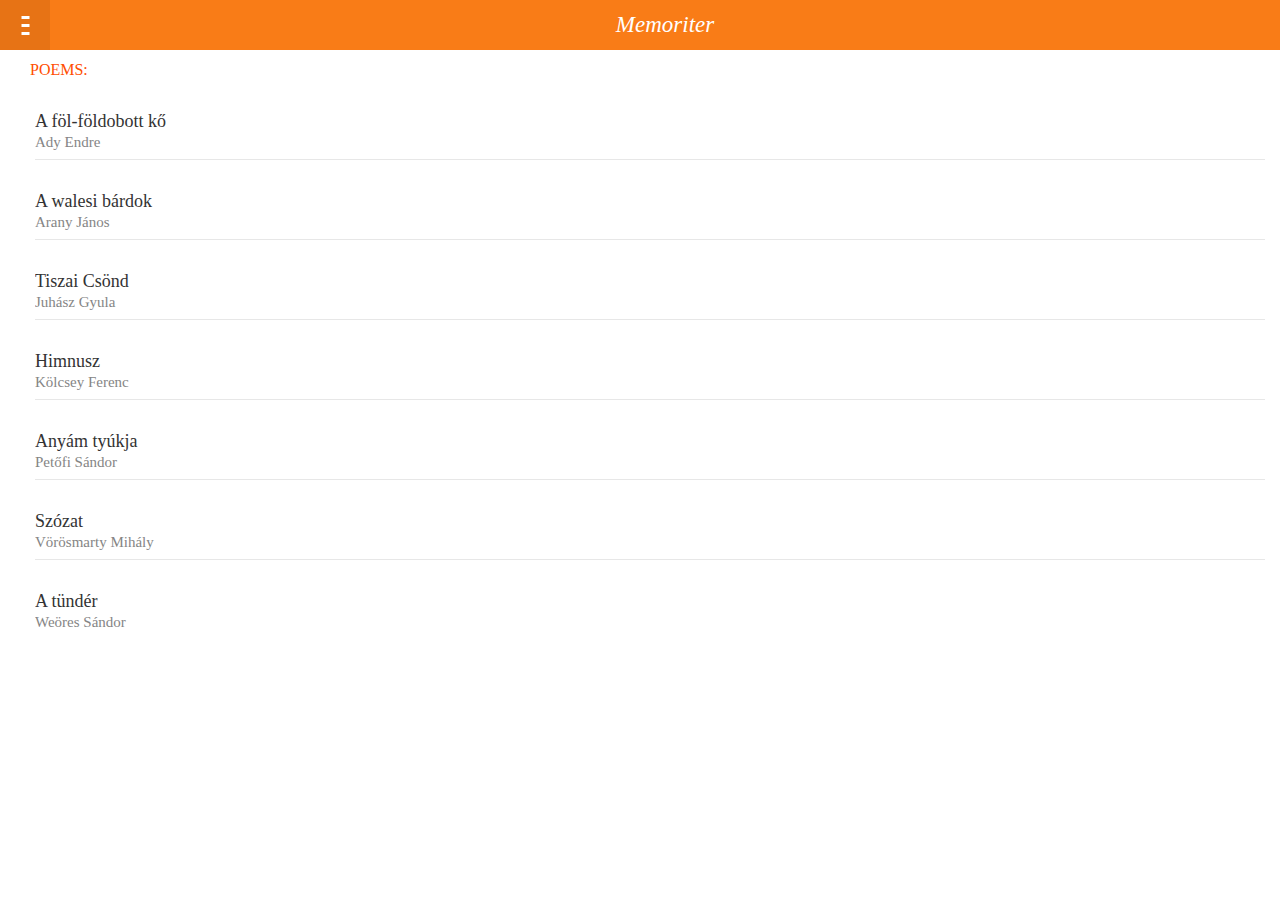
<file: index.html>
<!DOCTYPE html>
<html>
    <head>
        <meta charset="UTF-8">
        <title>Memoriter</title>
        <meta name="description" content="Poet learning application for FirefoxOS">
        <meta name="viewport" content="width=device-width">
     
        <link href="css/style/headers.css" rel="stylesheet" type="text/css">
        <link href="css/style/drawer.css" rel="stylesheet" type="text/css">
        <link href="css/style/lists.css" rel="stylesheet" type="text/css">

        <link rel="prefetch" type="application/l10n" href="data/locales.ini" />
        <script type="text/javascript" src="js/libs/l10n.js" defer></script>
    </head>
    <body>
        <section data-type="sidebar">
  <header>
    <menu type="toolbar">
      
    </menu>
    <h1 > Menu</h1>
  </header>
  <nav>
    <ul>
      <li><a href="poems.html">Poems</a></li>
      <li><a href="drawing.html">Drawings</a></li>
      <li><a href="exit.html">Exit</a></li>
    </ul>
   
  </nav>
</section>
       
<section id="drawer" role="region">
  <header>
    <a href="#content"><span class="icon icon-menu">hide sidebar</span></a>
    <a href="#drawer"><span class="icon icon-menu">show sidebar</span></a>
    <h1 data-l10n-id="app_title"></h1>
  </header>
    <div role="main">
        <div style="colors:#000000;background-color: #fff;overflow: scroll;height: 90%;">
        </div>
        <p>Loading</p>
    </div>
</section>
         <script type="text/javascript" src="js/onStart.js" defer></script>
    </body>
</html>
</file>
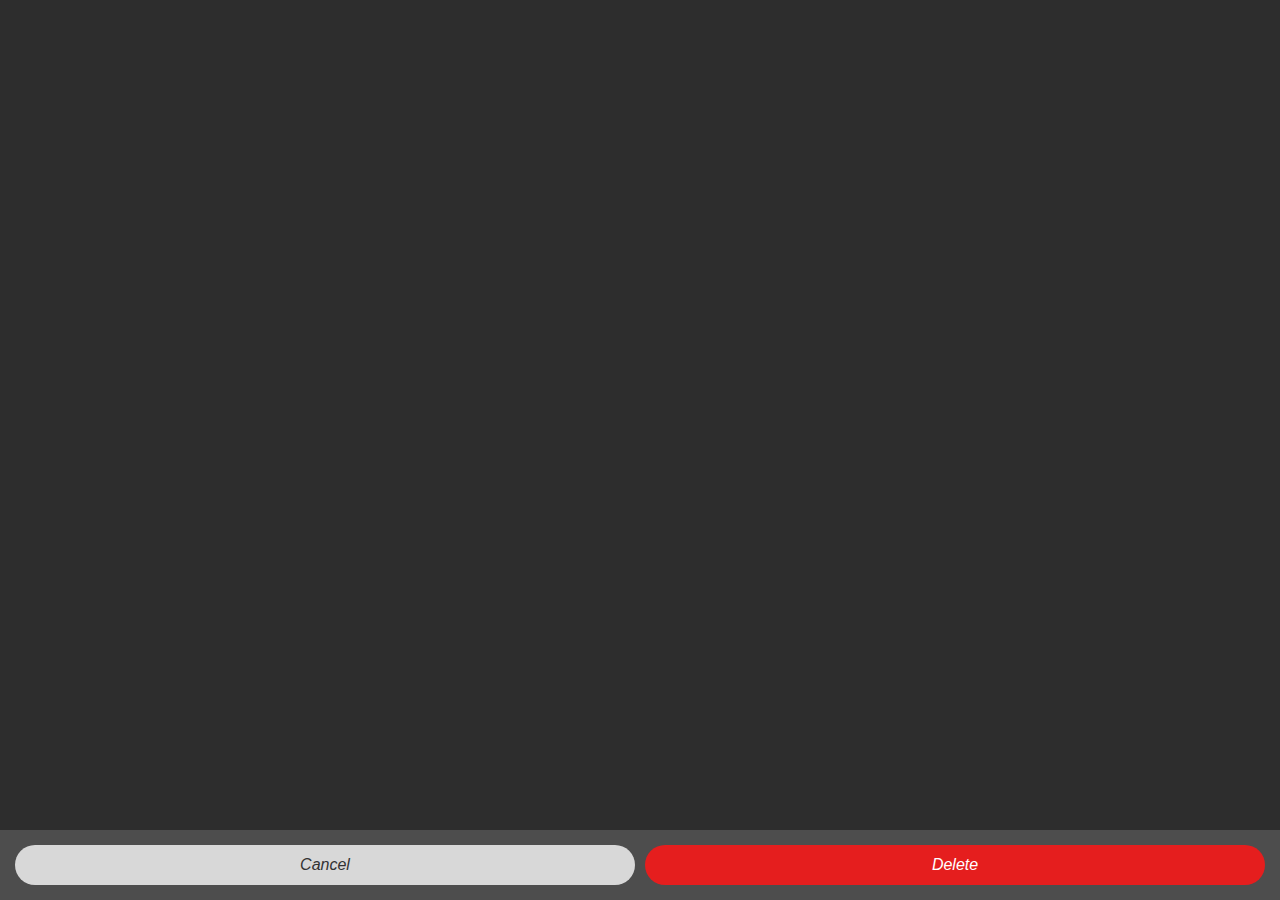
<file: css/style/confirm/index.html>
<!DOCTYPE html>
<html>
<head>
  <meta charset="utf-8">

  <title>Confirm</title>
  <meta name="description" content="Prompts user to take action">

  <link rel="stylesheet" href="../confirm.css">

  <!--
    - This <style> element is only used for the example code;
    - it is not required for the real use case.
    -->
  <style type="text/css">
    html, body {
      font-family: sans-serif;
      margin: 0;
      padding: 0;
      font-size: 10px;
      background-color: #fff;
    }
    body {
      background: none;
    }
  </style>
</head>

<body role="application">
  <p dir="ltr">
    <label>
      <input type="checkbox"
        onchange="document.documentElement.dir = this.checked ? 'rtl' : 'ltr'">
      RTL mode
    </label>
  </p>

  <form role="dialog" data-type="confirm">
    <section>
      <h1>Confirmation</h1>
      <p>Are you sure you want to delete this contact?</p>
    </section>
    <menu>
      <button>Cancel</button>
      <button class="danger">Delete</button>
    </menu>
  </form>

</body>
</html>
</file>
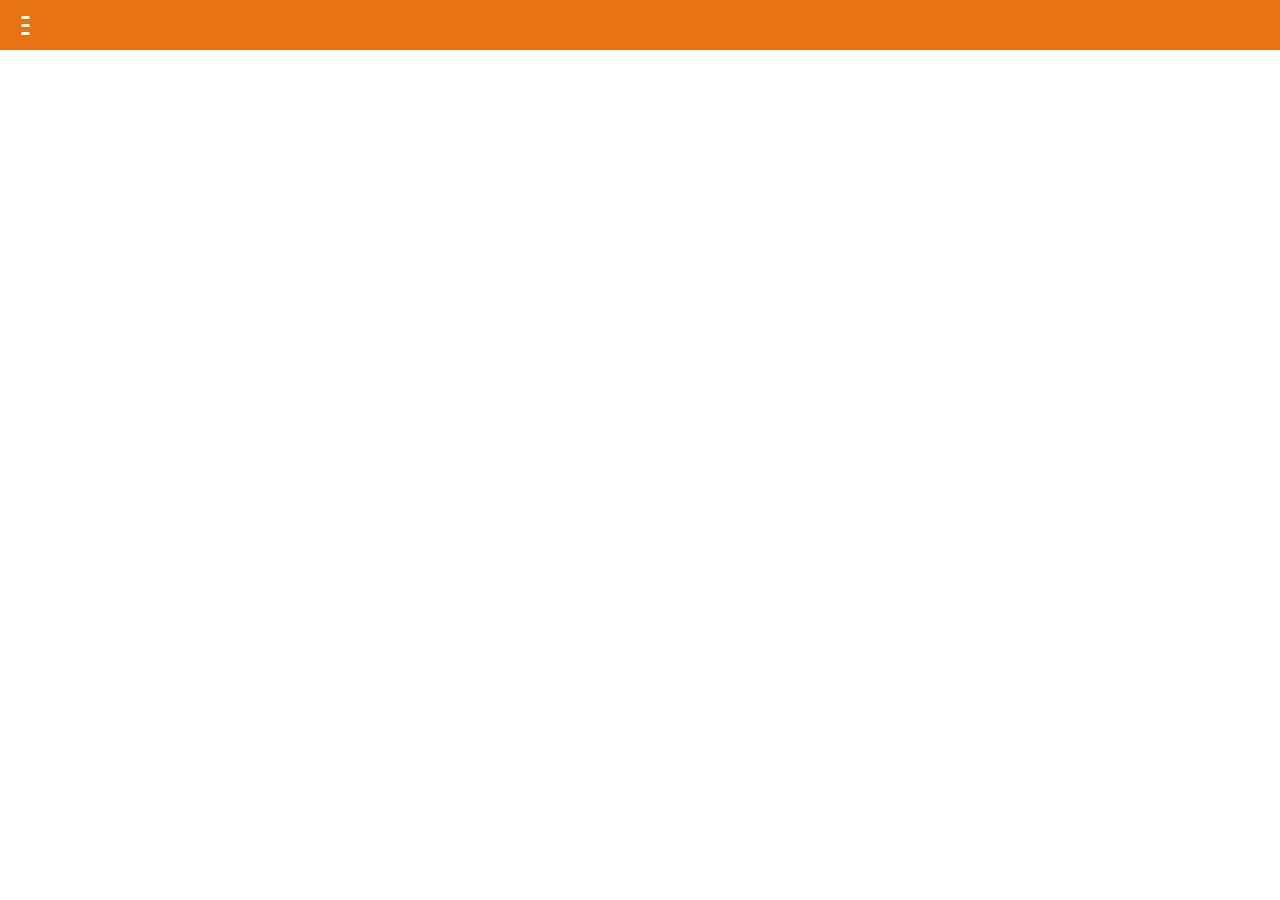
<file: css/style/drawer/index.html>
<!DOCTYPE html>
<html>
<head>
  <meta charset="utf-8">

  <title>Drawer</title>
  <meta name="description" content="Hidden menu options triggered by the menu button in the header">

  <link rel="stylesheet" href="../../style/headers.css">
  <link rel="stylesheet" href="../drawer.css">

  <!--
      This <style> and <link> is only used for the example code, is no needed for the real case use
    -->
  <style>
    html, body {
      margin: 0;
      padding: 0;
      font-size: 10px;
      background-color: #fff;
      height: 100%;
      overflow-x: hidden;
    }

    h2.bb-docs {
      font-size: 1.8rem;
      font-weight: 300;
      color: #666;
      margin: -0.1rem 0 0;
      background-color: #f5f5f5;
      padding: 0.4rem 0.4rem 0.4rem 3rem;
      border: solid 0.1rem #e8e8e8;
    }

    section[role="region"] {
      height: 100%;
      line-height: 1em;
      font-size: 2.2rem;
    }

    div[role="main"] {
      background: #fff;
      height: calc(100% - 5rem);
      overflow: hidden;
    }

    div[role="main"] p {
      margin: 2rem 2.5rem;
    }

    /* Base icons */
    section[data-type="sidebar"] > header .icon.icon-add {
      background-image: url([data-uri]);
    }
  </style>

</head>

<body role="application">

  <section data-type="sidebar">
    <header>
      <menu type="toolbar">
        <a href="#"><span class="icon icon-add">add</span></a>
      </menu>
      <h1>Title <em>(9)</em></h1>
    </header>
    <nav>
      <ul>
        <li><a href="#">label</a></li>
        <li><a href="#">label</a></li>
        <li><a href="#">label</a></li>
        <li><a href="#">label</a></li>
      </ul>
      <h2>Subtitle</h2>
      <ul>
        <li><a href="#">label</a></li>
        <li><a href="#">label</a></li>
        <li><a href="#">label larger label than the </a></li>
        <li><a href="#">label</a></li>
      </ul>
    </nav>
  </section>

  <section id="drawer" role="region">
    <header>
      <a href="#"><span class="icon icon-menu">hide sidebar</span></a>
      <a href="#drawer"><span class="icon icon-menu">show sidebar</span></a>
      <h1>Inbox</h1>
    </header>
    <div role="main"></div>
  </section>

</body>
</html>
</file>
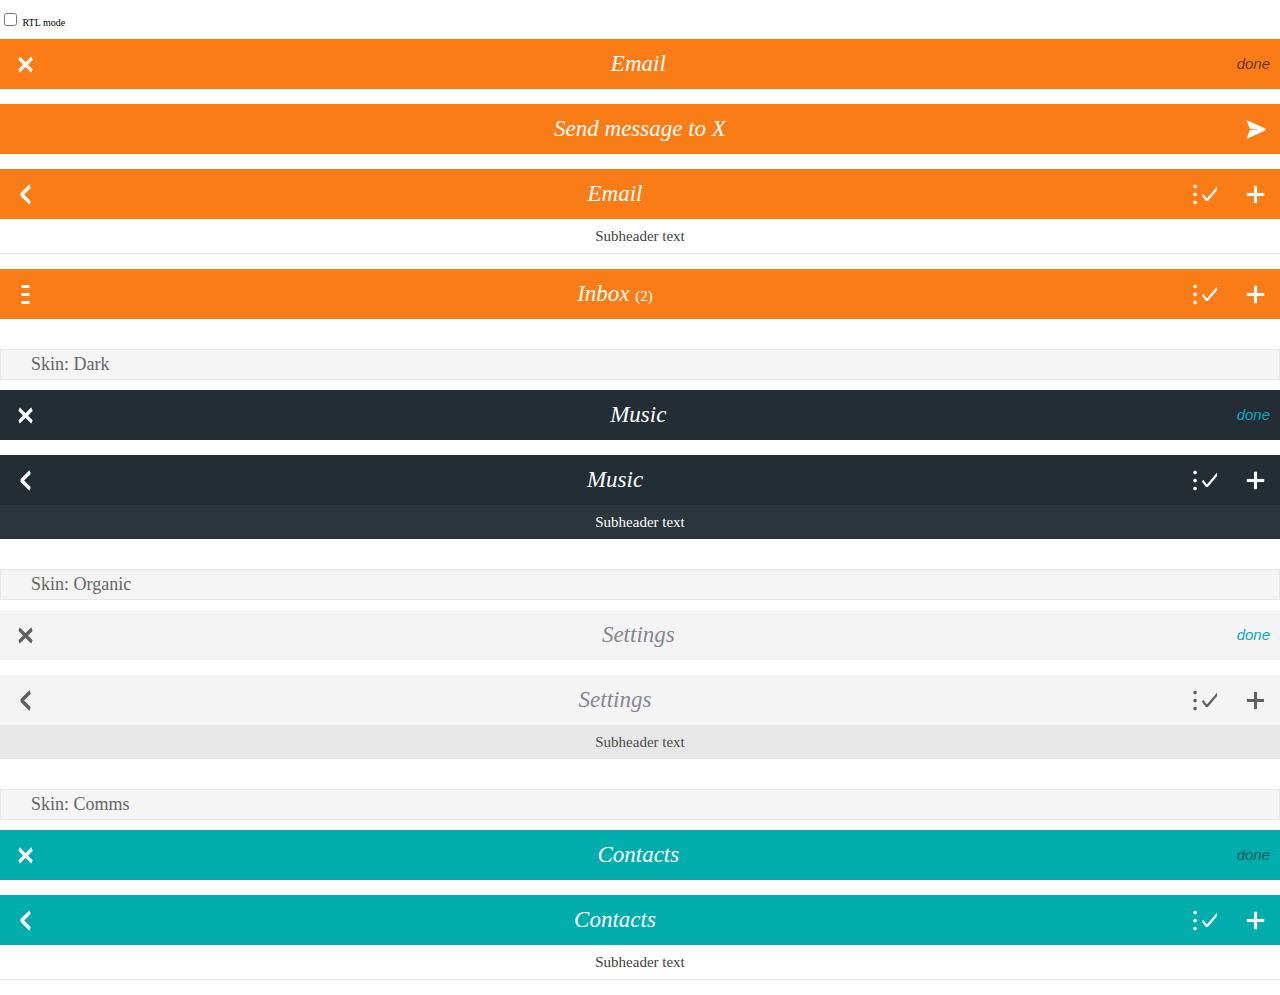
<file: css/style/headers/index.html>
<!DOCTYPE html>
<html dir="ltr">
<head>
  <meta charset="utf-8">
  <title>Headers</title>
  <meta name="description" content="Providing top-level navigation and inputs for the active view">
  <!--
    - This <style> and <link> is only used for the example preview,
    - it isn't needed for the real use case.
    -->
  <link rel="stylesheet" href="../headers.css">
  <style type="text/css">
    html, body {
      margin: 0;
      padding: 0;
      font-size: 10px;
      background-color: #fff;
    }
    body {
      background: none;
    }

    h2.bb-docs {
      font-size: 1.8rem;
      font-weight: 300;
      color: #666;
      margin: -0.1rem 0 0;
      background-color: #f5f5f5;
      padding: 0.4rem;
      padding-inline-start: 3rem;
      border: solid 0.1rem #e8e8e8;
      margin: 3rem 0 1rem;
    }

    section[role="region"] {
      margin-bottom: 1.5rem;
      position: relative;
    }
  </style>
  <script>
    window.onload = function() {
      document.getElementById('dir').checked = false;
    };
  </script>
</head>
<body role="application">
  <p dir="ltr">
    <label>
      <input type="checkbox" id="dir"
        onchange="document.documentElement.dir = this.checked ? 'rtl' : 'ltr'">
      RTL mode
    </label>
  </p>

  <section role="region">
    <header>
      <a href="#"><span class="icon icon-close">close</span></a>
      <menu type="toolbar">
        <button>done</button>
      </menu>
      <h1>Email</h1>
    </header>
  </section>

  <section role="region">
    <header>
      <a href="#"></a>
      <menu type="toolbar">
        <button><span class="icon icon-send">send</span></button>
      </menu>
      <h1>Send message to X</h1>
    </header>
  </section>

  <section role="region">
    <header>
      <a href="#"><span class="icon icon-back">back</span></a>
      <menu type="toolbar">
        <button><span class="icon icon-edit">edit</span></button>
        <button><span class="icon icon-add">add</span></button>
      </menu>
      <h1>Email</h1>
    </header>
    <header>
      <h2>Subheader text</h2>
    </header>
  </section>

  <section role="region">
    <header>
      <button><span class="icon icon-menu">menu</span></button>
      <menu type="toolbar">
        <button><span class="icon icon-edit">edit</span></button>
        <button><span class="icon icon-add">add</span></button>
      </menu>
      <h1>Inbox <em>(2)</em></h1>
    </header>
  </section>

  <h2 class="bb-docs">Skin: Dark</h2>
  <section role="region" class="skin-dark">
    <header>
      <a href="#"><span class="icon icon-close">close</span></a>
      <menu type="toolbar">
        <button>done</button>
      </menu>
      <h1>Music</h1>
    </header>
  </section>

  <section role="region" class="skin-dark">
    <header>
      <a href="#"><span class="icon icon-back">back</span></a>
      <menu type="toolbar">
        <button><span class="icon icon-edit">edit</span></button>
        <button><span class="icon icon-add">add</span></button>
      </menu>
      <h1>Music</h1>
    </header>
    <header>
      <h2>Subheader text</h2>
    </header>
  </section>

  <h2 class="bb-docs">Skin: Organic</h2>
  <section role="region" class="skin-organic">
    <header>
      <a href="#"><span class="icon icon-close">close</span></a>
      <menu type="toolbar">
        <button>done</button>
      </menu>
      <h1>Settings</h1>
    </header>
  </section>

  <div class="skin-organic">
    <section role="region">
      <header>
        <a href="#"><span class="icon icon-back">back</span></a>
        <menu type="toolbar">
          <button><span class="icon icon-edit">edit</span></button>
          <button><span class="icon icon-add">add</span></button>
        </menu>
        <h1>Settings</h1>
      </header>
      <header>
        <h2>Subheader text</h2>
      </header>
    </section>
  </div>

  <h2 class="bb-docs">Skin: Comms</h2>
  <div class="skin-comms">
    <section role="region">
      <header>
        <a href="#"><span class="icon icon-close">close</span></a>
        <menu type="toolbar">
          <button>done</button>
        </menu>
        <h1>Contacts</h1>
      </header>
    </section>

    <section role="region">
      <header>
        <a href="#"><span class="icon icon-back">back</span></a>
        <menu type="toolbar">
          <button><span class="icon icon-edit">edit</span></button>
          <button><span class="icon icon-add">add</span></button>
        </menu>
        <h1>Contacts</h1>
      </header>
      <header>
        <h2>Subheader text</h2>
      </header>
    </section>
  </div>

</body>
</html>
</file>
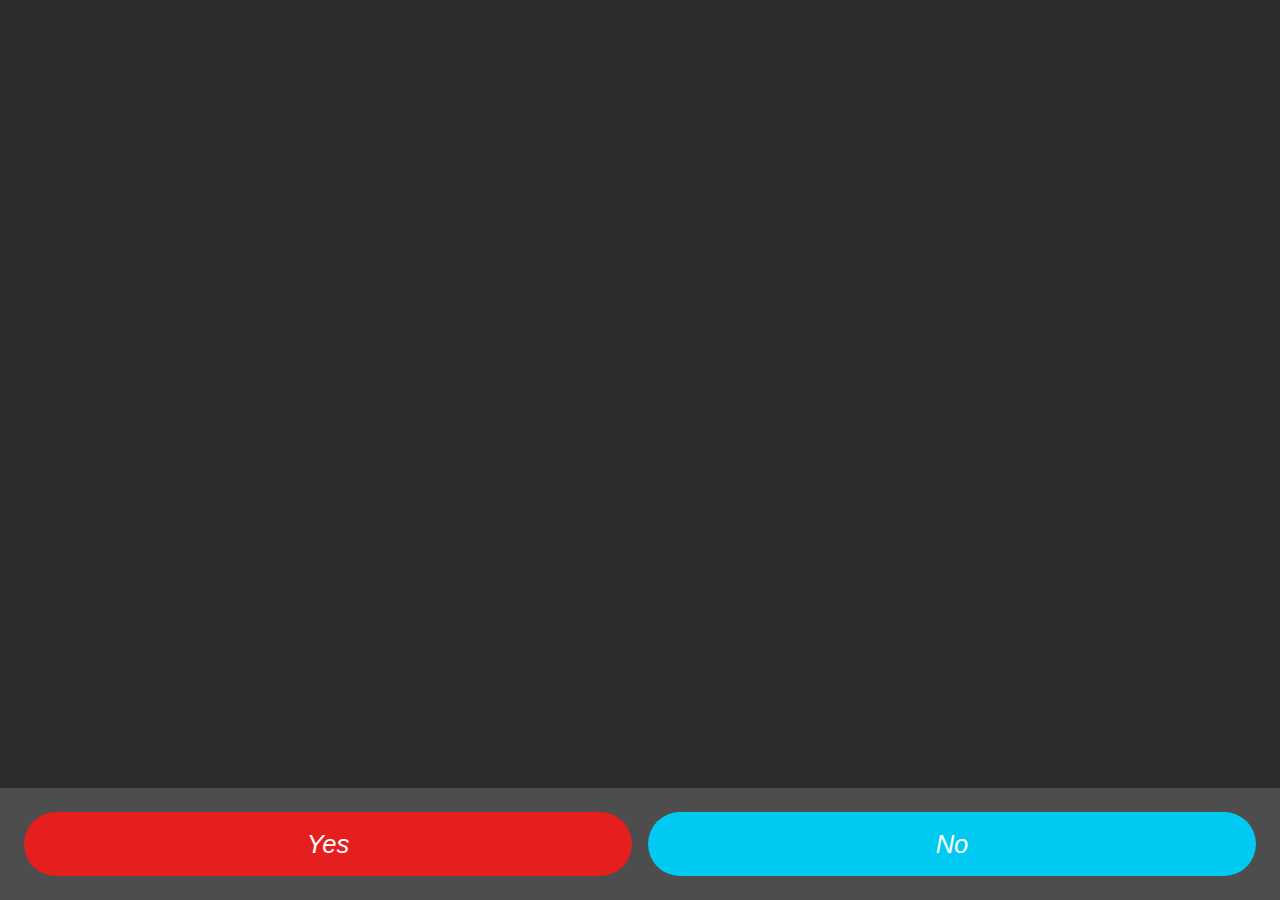
<file: exit.html>
<!DOCTYPE html>

<html>
    <head>
        <title>Exit</title>
        <meta charset="UTF-8">
        <meta name="viewport" content="width=device-width, initial-scale=1.0">
        <link href="css/style/confirm.css" rel="stylesheet" type="text/css"/>
    </head>
    <body>
        <div>
            <form role="dialog" data-type="confirm" action="poems.html" onsubmit="return false;">
                <section>
                    <h1>Confirmation</h1>
                    <p>Are you sure you want to quit?</p>
                </section>
                <menu>
                    <button id= "yes_button" class="danger">Yes</button>
                    <button id="no_button" class="recommend">No</button>
                </menu>
            </form>
        </div>
        <script type="text/javascript" src="js/exit.js" ></script>
    </body>

		
</html>
</file>
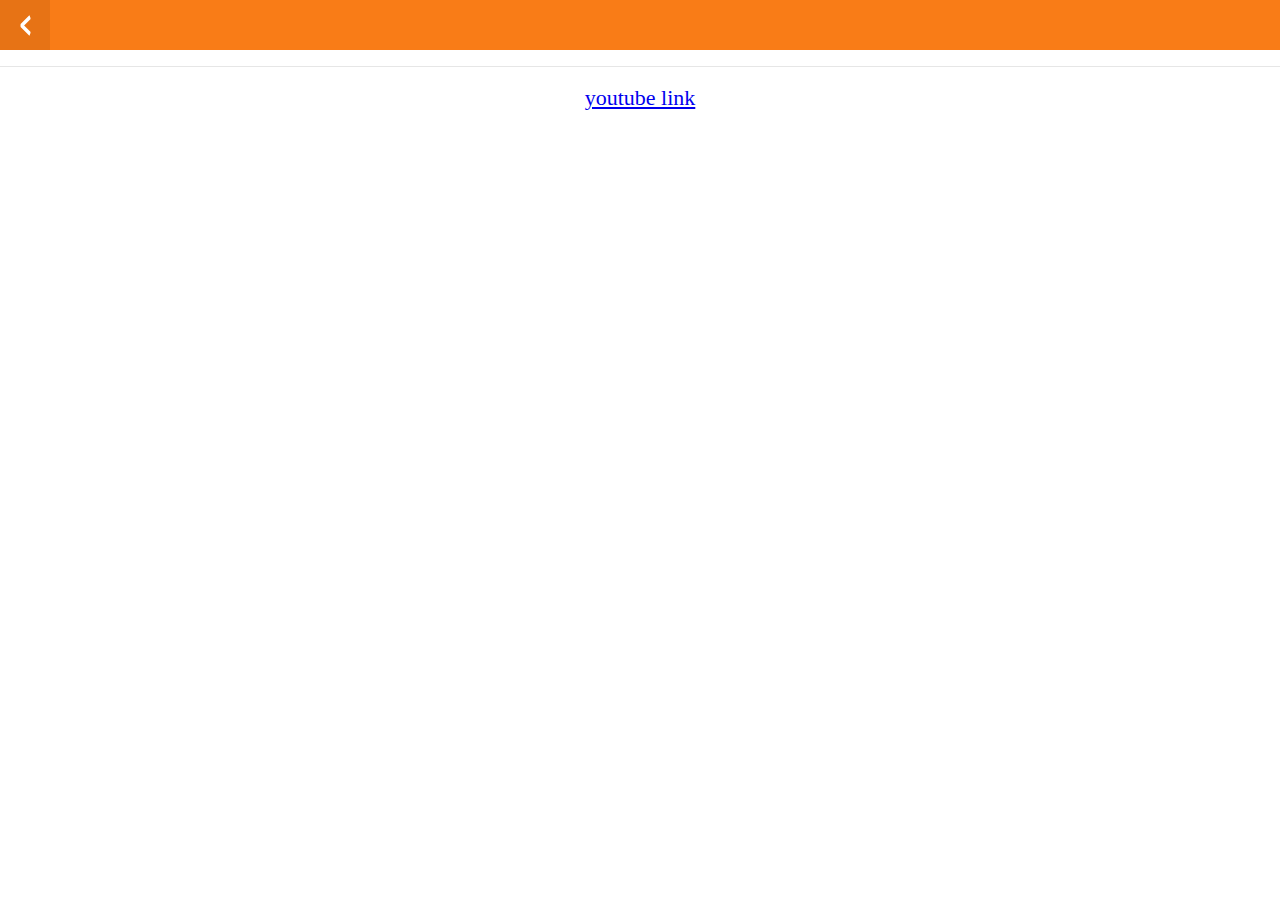
<file: poemContent.html>
<!DOCTYPE html>
<html>
    <head>
        <meta charset="utf-8">
        <title>Memoriter</title>
        <meta name="description" content="Poet learning application for FirefoxOS">
        <meta name="viewport" content="width=device-width">
       
        <link href="css/style/headers.css" rel="stylesheet" type="text/css">
        <link href="css/style/drawer.css" rel="stylesheet" type="text/css">
        <link href="css/style/lists.css" rel="stylesheet" type="text/css">
        
        <script type="text/javascript" src="js/app.js" defer></script>
        
        <link rel="prefetch" type="application/l10n" href="data/locales.ini" />
        <script type="text/javascript" src="js/libs/l10n.js" defer></script>
    </head>
    <body>
        
  <section role="region" >
  <header>
    <a href="poems.html"><span class="icon icon-back">back</span></a>
    <h1 id='title'></h1>
  </header>
  <header>
    <h2 id ='author'></h2>
  </header>
      <div role="main">
          <div style="colors:#000000;background-color: #fff;overflow: scroll;height: 90%; text-align: center;">
              <section id='content'></section>
              <a href="#" id="youtube" target="_blank"><p>youtube link</p></a>
          </div>
      </div>
</section>

             

    </body>
</html>
</file>
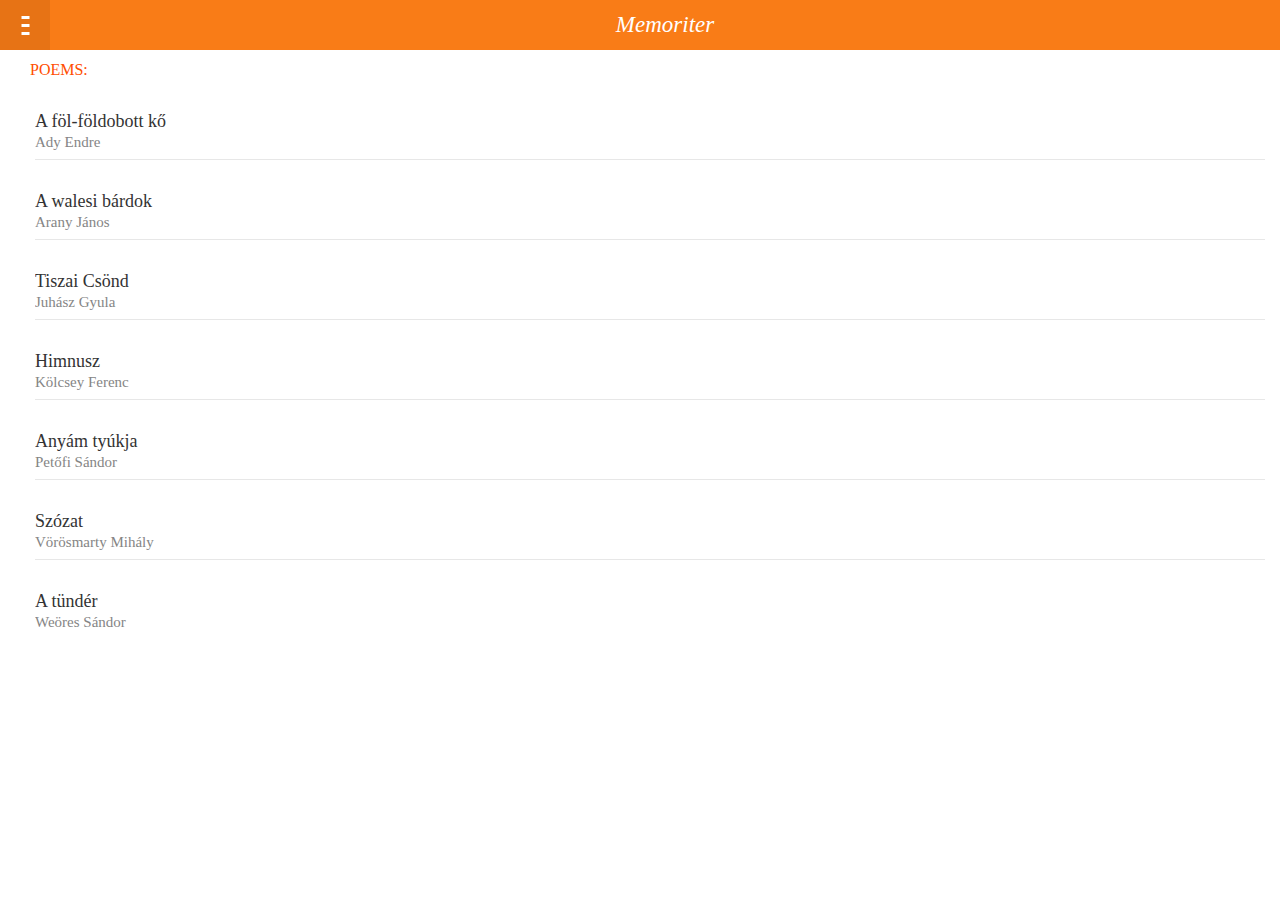
<file: poems.html>
<!DOCTYPE html>
<html>
    <head>
        <meta charset="UTF-8">
        <title>Memoriter</title>
        <meta name="description" content="Poet learning application for FirefoxOS">
        <meta name="viewport" content="width=device-width">
     
        <link href="css/style/headers.css" rel="stylesheet" type="text/css">
        <link href="css/style/drawer.css" rel="stylesheet" type="text/css">
        <link href="css/style/lists.css" rel="stylesheet" type="text/css">

        <link rel="prefetch" type="application/l10n" href="data/locales.ini" />
        <script type="text/javascript" src="js/libs/l10n.js" defer></script>
    </head>
    <body>
        <section data-type="sidebar">
  <header>
    <menu type="toolbar">
      
    </menu>
    <h1 > Menu</h1>
  </header>
  <nav>
    <ul>
      <li><a href="poems.html">Poems</a></li>
      <li><a href="drawing.html">Drawings</a></li>
 
      <li><a href="exit.html">Exit</a></li>
    </ul>
   
  </nav>
</section>
       
<section id="drawer" role="region">
  <header>
    <a href="#content"><span class="icon icon-menu">hide sidebar</span></a>
    <a href="#drawer"><span class="icon icon-menu">show sidebar</span></a>
    <h1 data-l10n-id="app_title"></h1>
  </header>
    <div role="main">
        <div style="colors:#000000;background-color: #fff;overflow: scroll;height: 90%;">
            <section data-type="list">
                <header id="base-maingroups">Poems:</header> 
                <ul id="poems">
                      <!--Data from IndexedDB -->
                </ul>
            </section>
      
       
    </div>
</section>
         <script type="text/javascript" src="js/indexedDB.js" defer></script>
    </body>
</html>
</file>
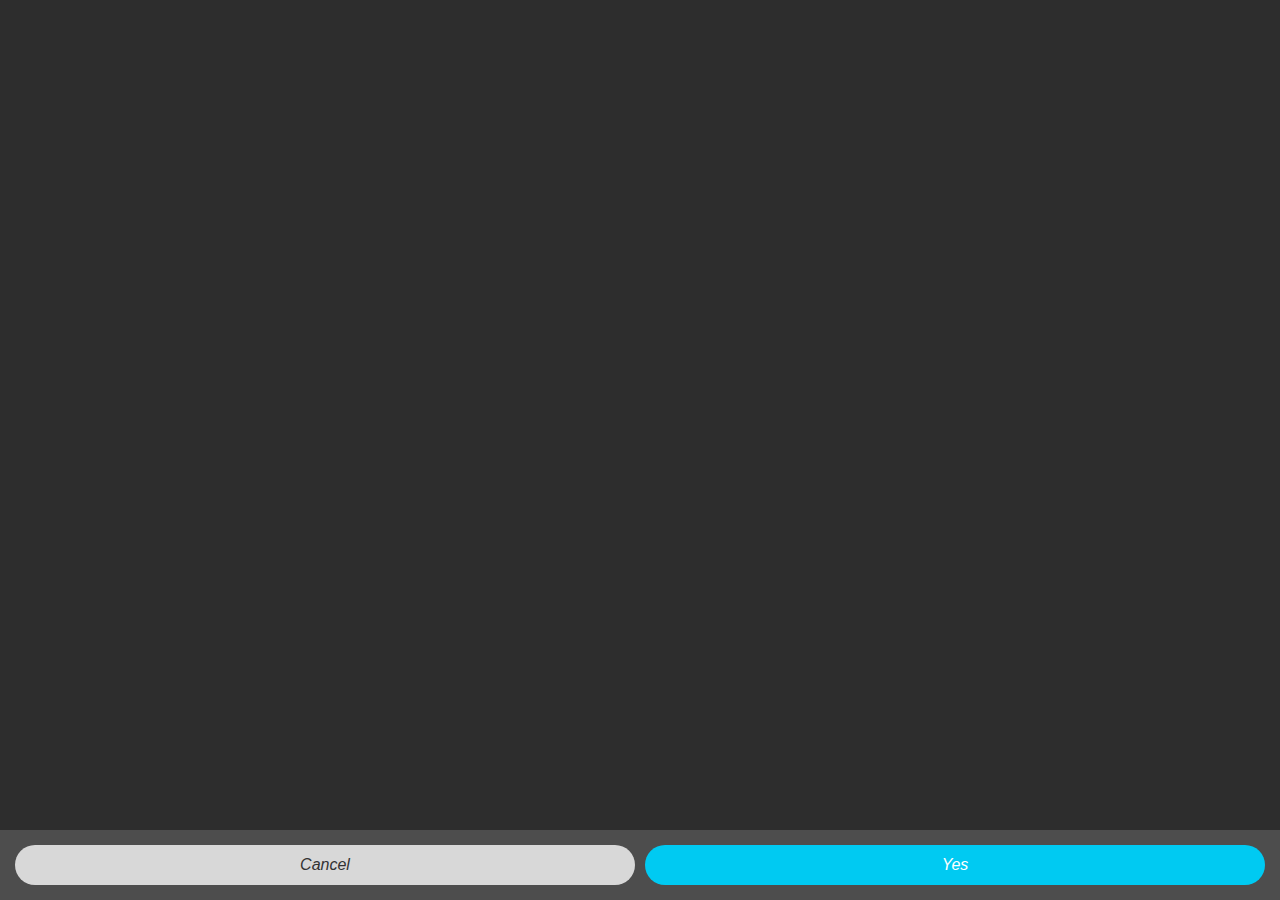
<file: css/style/confirm/content.html>
<!DOCTYPE html>
<html>
<head>
  <meta charset="utf-8">

  <title>Confirm, with content</title>
  <meta name="description" content="Prompts user to take action">

  <link rel="stylesheet" href="../confirm.css">

  <!--
    - This <style> element is only used for the example code;
    - it is not required for the real use case.
    -->
  <style type="text/css">
    html, body {
      font-family: sans-serif;
      margin: 0;
      padding: 0;
      font-size: 10px;
      background-color: #fff;
    }
    body {
      background: none;
    }
  </style>
</head>

<body role="application">
  <p dir="ltr">
    <label>
      <input type="checkbox"
        onchange="document.documentElement.dir = this.checked ? 'rtl' : 'ltr'">
      RTL mode
    </label>
  </p>

  <form role="dialog" data-type="confirm">
    <section>
      <h1>Confirmation</h1>
      <p>
        <img alt="Lightbox Icon" src="[data-uri]%3D%3D">
        <strong>Lightbox</strong>
        <small>Lightbox Enterprises LLC.</small>
      </p>
      <p>Do you want to download and install this application?</p>
    </section>
    <menu>
      <button>Cancel</button>
      <button class="recommend">Yes</button>
    </menu>
  </form>

</body>
</html>
</file>
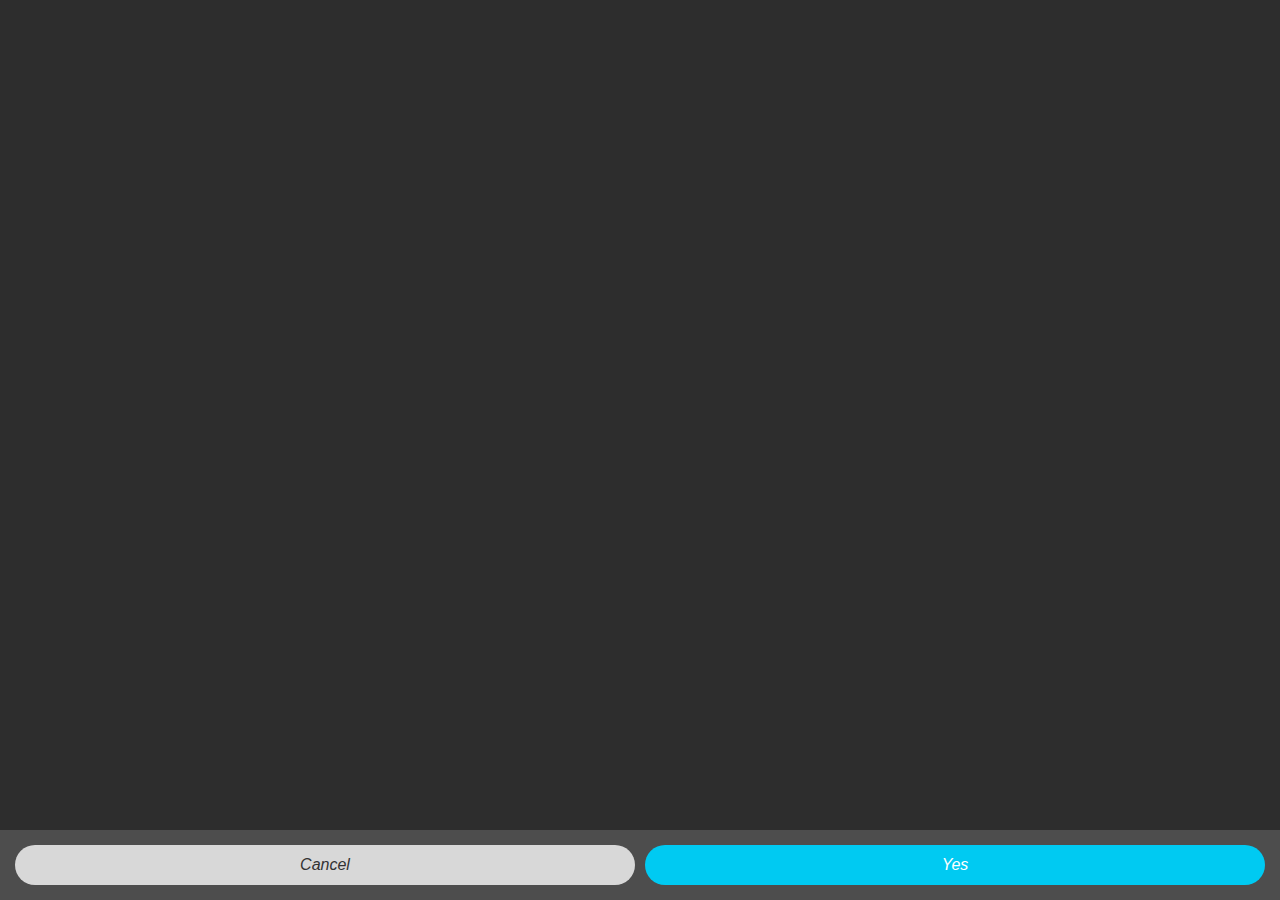
<file: css/style/confirm/content_details.html>
<!DOCTYPE html>
<html>
<head>
  <meta charset="utf-8">

  <title>Confirm, with content details</title>
  <meta name="description" content="Prompts user to take action">

  <link rel="stylesheet" href="../confirm.css">

  <!--
    - This <style> element is only used for the example code;
    - it is not required for the real use case.
    -->
  <style type="text/css">
    html, body {
      font-family: sans-serif;
      margin: 0;
      padding: 0;
      font-size: 10px;
      background-color: #fff;
    }
    body {
      background: none;
    }
  </style>
</head>

<body role="application">
  <p dir="ltr">
    <label>
      <input type="checkbox"
        onchange="document.documentElement.dir = this.checked ? 'rtl' : 'ltr'">
      RTL mode
    </label>
  </p>

  <form role="dialog" data-type="confirm">
    <section>
      <figure>
        <img alt="" src="[data-uri]" />
        <figcaption>Luzie Züll</figcaption>
      </figure>
      <ul>
        <li>Telefónica</li>
        <li>mobile, +34 555 439 849</li>
        <li>home, +34 104 438 881</li>
        <li>luzie@gmail.com</li>
        <li>luzie@hotmail.com</li>
        <li>
          <ul>
            <li>123 streetname is very long we try to make it go double line ok?</li>
            <li>Town</li>
            <li>ZIP code</li>
            <li>Country</li>
          </ul>
        </li>
      </ul>
    </section>
    <menu>
      <button>Cancel</button>
      <button class="recommend">Yes</button>
    </menu>
  </form>

</body>
</html>
</file>
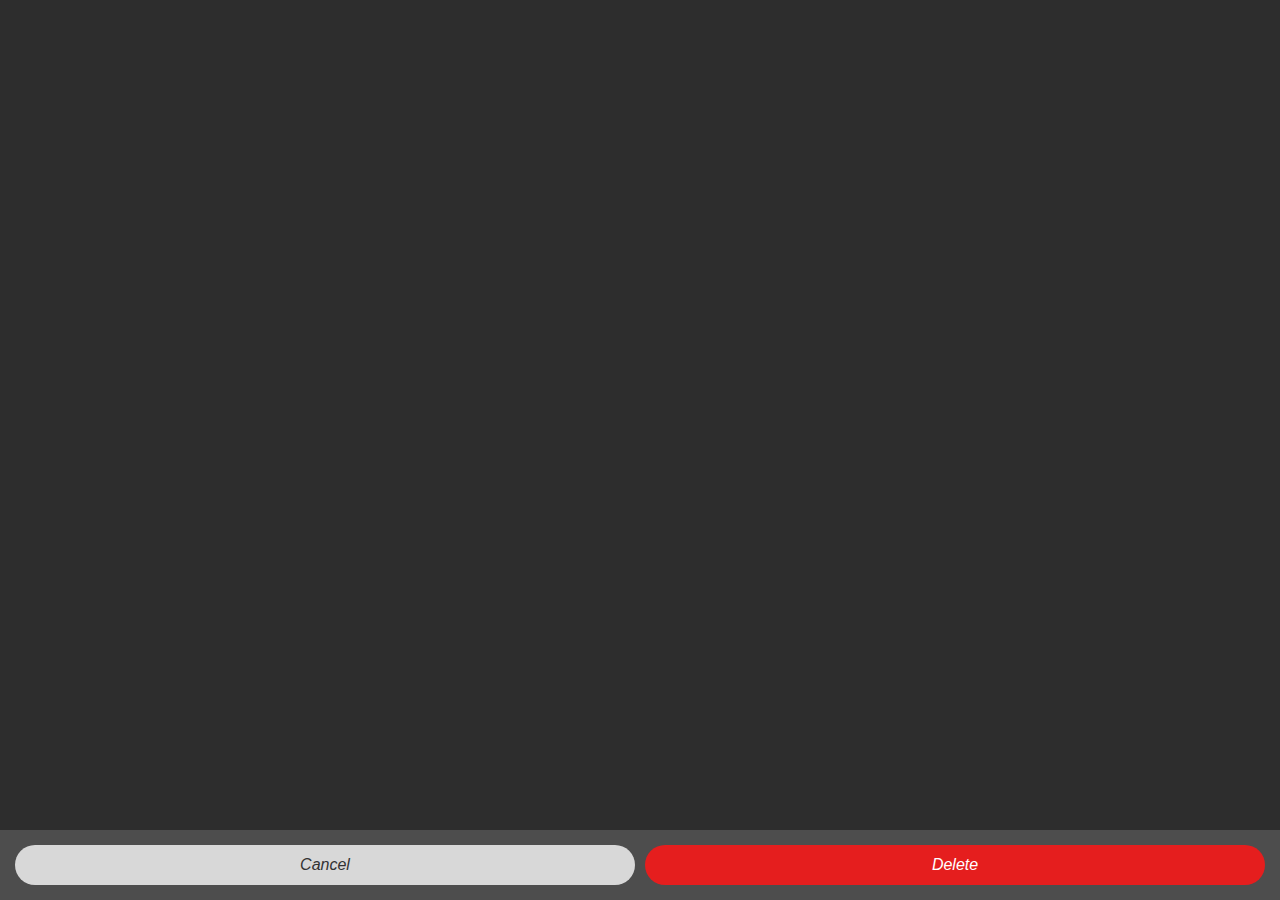
<file: css/style/confirm/long_content.html>
<!DOCTYPE html>
<html>
<head>
  <meta charset="utf-8">

  <title>Confirm</title>
  <meta name="description" content="Prompts user to take action">

  <link rel="stylesheet" href="../confirm.css">

  <!--
    - This <style> element is only used for the example code;
    - it is not required for the real use case.
    -->
  <style type="text/css">
    html, body {
      font-family: sans-serif;
      margin: 0;
      padding: 0;
      font-size: 10px;
      background-color: #fff;
    }
    body {
      background: none;
    }
  </style>
</head>

<body role="application">
  <p dir="ltr">
    <label>
      <input type="checkbox"
        onchange="document.documentElement.dir = this.checked ? 'rtl' : 'ltr'">
      RTL mode
    </label>
  </p>

  <form role="dialog" data-type="confirm">
    <section>
      <h1>Confirmation</h1>
      <p>Lorem Ipsum is simply dummy text of the printing and typesetting industry. Lorem Ipsum has been the industry's standard dummy text ever since the 1500s, when an unknown printer took a galley of type and scrambled it to make a type specimen book. It has survived not only five centuries, but also the leap into electronic typesetting, remaining essentially unchanged. It was popularised in the 1960s with the release of Letraset sheets containing Lorem Ipsum passages, and more recently with desktop publishing software like Aldus PageMaker including versions of Lorem Ipsum.</p>
    </section>
    <menu>
      <button>Cancel</button>
      <button class="danger">Delete</button>
    </menu>
  </form>

</body>
</html>
</file>
<file: css/style/headers.css>
/* -------------------------------------------------------------------
  HEADERS: layout
  Form factor or Skin dependent styles should NOT be defined here.
------------------------------------------------------------------- */

section[role="region"] > header:first-child {
  position: relative;
  display: block;
  z-index: 10;
  padding: 0;
  height: 5rem;
  border: none;
}

section[role="region"] > header:first-child h1 {
  font-size: 2.3rem;
  line-height: 5rem;
  white-space: nowrap;
  text-overflow: ellipsis;
  display: block;
  overflow: hidden;
  margin: 0;
  padding: 0 1rem;
  height: 100%;
  font-weight: 300;
  font-style: italic;
  text-align: center;
}

section[role="region"] > header:first-child h1 em {
  font-weight: 400;
  font-size: 1.5rem;
  line-height: 1em;
  font-style: normal;
}

section[role="region"] > header:first-child menu {
  height: 100%;
  padding: 0;
  margin: 0;
}
html[dir="ltr"] section[role="region"] > header:first-child menu {
  float: right;
}
html[dir="rtl"] section[role="region"] > header:first-child menu {
  float: left;
}

/* ----------------------------------
  Buttons
---------------------------------- */

section[role="region"] > header:first-child a,
section[role="region"] > header:first-child button {
  box-sizing: border-box;
  position: relative;
  display: block;
  overflow: hidden;
  min-width: 5rem;
  width: auto;
  height: 5rem;
  border: none;
  background: none;
  padding: 0 1rem;
  margin: 0;
  font-weight: 400;
  font-size: 1.5rem;
  line-height: 5rem;
  border-radius: 0;
  text-decoration: none;
  text-align: center;
  text-shadow: none;
  font-style: italic;
}
html[dir="ltr"] section[role="region"] > header:first-child a,
html[dir="ltr"] section[role="region"] > header:first-child button {
  float: left;
}
html[dir="rtl"] section[role="region"] > header:first-child a,
html[dir="rtl"] section[role="region"] > header:first-child button {
  float: right;
}

/* Pressed state */
section[role="region"] > header:first-child a:focus {
  outline: none;
}

section[role="region"] > header:first-child button::-moz-focus-inner {
  outline: none;
  border: none;
  margin-top: -0.2rem; /* To fix line-height bug (697451) */
  padding: 0;
}

/* Disabled state */
section[role="region"] > header:first-child a[aria-disabled="true"],
section[role="region"] > header:first-child button[disabled] {
  opacity: 0.3;
  pointer-events: none;
}

/* ----------------------------------
  Icons
---------------------------------- */

section[role="region"] > header:first-child .icon {
  display: block;
  width: 3rem;
  height: 5rem;
  background: transparent no-repeat center / 3rem auto;
  font-size: 0;
}

/* ----------------------------------
  Subheader
---------------------------------- */

section[role="region"] > header {
  z-index: 0;
  height: auto;
}

section[role="region"] header h2 {
  margin: 0;
  padding: 0.8rem 3rem;
  font-weight: 400;
  font-size: 1.5rem;
  line-height: 1.8rem;
  text-align: center;
}

/* -----------------------------------------------------------------
  HEADER SKIN: default
  Default values in case we are not overriding them using
  class="skin-*"
----------------------------------------------------------------- */

section[role="region"] > header:first-child {
  color: #fff;
  background-color: #f97c17;
}

section[role="region"] > header:first-child h1 {
  color: #fff;
}

section[role="region"] > header:first-child a,
section[role="region"] > header:first-child button {
  color: rgba(0,0,0,0.6);
}

section[role="region"] > header:first-child a:active,
section[role="region"] > header:first-child button:active,
section[role="region"] > header:first-child a:hover,
section[role="region"] > header:first-child button:hover {
  background-color: rgba(0,0,0,0.07);
}

section[role="region"] > header:first-child a:focus,
section[role="region"] > header:first-child button:focus {
  background-color: transparent;
}

/* ----------------------------------
  Icons
---------------------------------- */

section[role="region"] > header:first-child .icon-add {
  background-image: url(headers/images/icons/add.png);
}

section[role="region"] > header:first-child .icon-compose {
  background-image: url(headers/images/icons/compose.png);
}

section[role="region"] > header:first-child .icon-edit {
  background-image: url(headers/images/icons/edit.png);
}

html[dir="ltr"] section[role="region"] > header:first-child .icon-send {
  background-image: url(headers/images/icons/send.png);
}
html[dir="rtl"] section[role="region"] > header:first-child .icon-send {
  background-image: url(headers/images/icons/send_rtl.png);
}

section[role="region"] > header:first-child .icon-close {
  background-image: url(headers/images/icons/close.png);
}

html[dir="ltr"] section[role="region"] > header:first-child .icon-back {
  background-image: url(headers/images/icons/left.png);
}
html[dir="rtl"] section[role="region"] > header:first-child .icon-back {
  background-image: url(headers/images/icons/right.png);
}

section[role="region"] > header:first-child .icon-menu {
  background-image: url(headers/images/icons/menu.png);
}

section[role="region"] > header:first-child .icon-user {
  background-image: url(headers/images/icons/user.png);
}

section[role="region"] > header:first-child .icon-up {
  background-image: url(headers/images/icons/up.png);
}

section[role="region"] > header:first-child .icon-down {
  background-image: url(headers/images/icons/down.png);
}

section[role="region"] > header:first-child .icon-options {
  background-image: url(headers/images/icons/options.png);
}

/* ----------------------------------
  Subheader
---------------------------------- */

section[role="region"] header h2 {
  color: #424242;
  border-bottom: solid 0.1rem #e6e6e6;
}

/* -----------------------------------------------------------------
  HEADER SKIN: comms
  .skin-comms will override default values
----------------------------------------------------------------- */

.skin-comms section[role="region"] > header:first-child,
section[role="region"].skin-comms > header:first-child {
  background-color: #00adad;
}

.skin-comms section[role="region"] > header:first-child a,
.skin-comms section[role="region"] > header:first-child button,
section[role="region"].skin-comms > header:first-child a,
section[role="region"].skin-comms > header:first-child button {
  color: rgba(0,0,0,0.5);
}

.skin-comms section[role="region"] > header:first-child a:active,
.skin-comms section[role="region"] > header:first-child button:active,
.skin-comms section[role="region"] > header:first-child a:hover,
.skin-comms section[role="region"] > header:first-child button:hover,
section[role="region"].skin-comms > header:first-child a:active,
section[role="region"].skin-comms > header:first-child button:active,
section[role="region"].skin-comms > header:first-child a:hover,
section[role="region"].skin-comms > header:first-child button:hover {
  background-color: rgba(0,0,0,0.1);
}

.skin-comms section[role="region"] > header:first-child a:focus,
.skin-comms section[role="region"] > header:first-child button:focus,
section[role="region"].skin-comms > header:first-child a:focus,
section[role="region"].skin-comms > header:first-child button:focus {
  background-color: transparent;
}

/* -----------------------------------------------------------------
  HEADER SKIN: dark
  .skin-dark will override default values
----------------------------------------------------------------- */

section[role="region"].skin-dark > header:first-child,
.skin-dark > section[role="region"] > header:first-child {
  background-color: #242d33;
}

.skin-dark section[role="region"] > header:first-child a,
.skin-dark section[role="region"] > header:first-child button,
section[role="region"].skin-dark > header:first-child a,
section[role="region"].skin-dark > header:first-child button {
  color: #00aac5;
}

.skin-dark section[role="region"] > header:first-child a:active,
.skin-dark section[role="region"] > header:first-child button:active,
.skin-dark section[role="region"] > header:first-child a:hover,
.skin-dark section[role="region"] > header:first-child button:hover,
section[role="region"].skin-dark > header:first-child a:active,
section[role="region"].skin-dark > header:first-child button:active,
section[role="region"].skin-dark > header:first-child a:hover,
section[role="region"].skin-dark > header:first-child button:hover {
  background-color: rgba(0,0,0,0.4);
}

.skin-dark section[role="region"] > header:first-child a:focus,
.skin-dark section[role="region"] > header:first-child button:focus,
section[role="region"].skin-dark > header:first-child a:focus,
section[role="region"].skin-dark > header:first-child button:focus {
  background-color: transparent;
}

section[role="region"].skin-dark header h2,
.skin-dark > section[role="region"] header h2 {
  background-color: #2c353b;
  color: #fff;
  border: none;
}

/* -----------------------------------------------------------------
  HEADER SKIN: organic
  .skin-organic will override default values
----------------------------------------------------------------- */

section[role="region"].skin-organic > header:first-child,
.skin-organic section[role="region"] > header:first-child {
  color: #868692;
  background-color: #f4f4f4;
}

section[role="region"].skin-organic > header:first-child h1,
.skin-organic section[role="region"] > header:first-child h1 {
  color: #868692;
}

section[role="region"].skin-organic > header:first-child a,
section[role="region"].skin-organic > header:first-child button,
.skin-organic section[role="region"] > header:first-child a,
.skin-organic section[role="region"] > header:first-child button {
  color: #00aac5;
}

section[role="region"].skin-organic > header:first-child a:focus,
section[role="region"].skin-organic > header:first-child button:focus,
.skin-organic section[role="region"] > header:first-child a:focus,
.skin-organic section[role="region"] > header:first-child button:focus {
  background-color: transparent;
}

/* ----------------------------------
  Icons
---------------------------------- */

html[dir="ltr"] section[role="region"].skin-organic > header:first-child .icon-back,
html[dir="ltr"] .skin-organic section[role="region"] > header:first-child .icon-back {
  background-image: url(headers/images/icons/organic/left.png);
}
html[dir="rtl"] section[role="region"].skin-organic > header:first-child .icon-back,
html[dir="rtl"] .skin-organic section[role="region"] > header:first-child .icon-back {
  background-image: url(headers/images/icons/organic/right.png);
}

section[role="region"].skin-organic > header:first-child .icon-close,
.skin-organic section[role="region"] > header:first-child .icon-close {
  background-image: url(headers/images/icons/organic/close.png);
}

section[role="region"].skin-organic > header:first-child .icon-add,
.skin-organic section[role="region"] > header:first-child .icon-add {
  background-image: url(headers/images/icons/organic/add.png);
}

section[role="region"].skin-organic > header:first-child .icon-edit,
.skin-organic section[role="region"] > header:first-child .icon-edit {
  background-image: url(headers/images/icons/organic/edit.png);
}

/* ----------------------------------
  Subheader
---------------------------------- */

section[role="region"].skin-organic header h2,
.skin-organic section[role="region"] header h2 {
  background-color: #e7e7e7;
  color: #4d4d4d;
  border: none;
}
</file>
<file: css/style/drawer.css>
/* ----------------------------------
* Drawer
* ---------------------------------- */

html, body {
      margin: 0;
      padding: 0;
      font-size: 10px;
      background-color: #fff;
      height: 100%;
      overflow-x: hidden;
    }

    h2.bb-docs {
      font-size: 1.8rem;
      font-weight: 300;
      color: #666;
      margin: -0.1rem 0 0;
      background-color: #f5f5f5;
      padding: 0.4rem 0.4rem 0.4rem 3rem;
      border: solid 0.1rem #e8e8e8;
    }
/* Main region */
section[role="region"] {
  width: 100%;
  transition: all 0.25s ease;
  position: relative;
  z-index: 100;
}

section[role="region"]:target {
  transform: translateX(80%);
}

/* Hide anchor to change target */
section[role="region"] > header:first-child > a:first-of-type {
  display: none;
}
section[role="region"]:target > header:first-child > a:first-of-type {
  display: block;
}
section[role="region"] > header:first-child > a:last-of-type {
  display: block;
}
section[role="region"]:target > header:first-child > a:last-of-type {
  display: none;
}


/* Sidebar */
section[data-type="sidebar"] {
  position: absolute;
  width: 80%;
  background: url(drawer/images/ui/pattern.png) repeat;
  height: 100%;
  top: 0;
  left: 0;
  overflow: hidden;
}

/* Sidebar header */
section[data-type="sidebar"] > header {
  position: relative;
  z-index: 10;
  height: 5rem;
  color: #fff;
  background: url(drawer/images/ui/header.png) repeat-x left bottom / 100% auto;
}

section[data-type="sidebar"] > header:after {
  content: "";
  height: 0.3rem;
  position: absolute;
  top: 100%;
  left: 0;
  right: 0;
  background: url(drawer/images/ui/shadow_header.png) repeat-x left top;
  background-size: auto 100%;
}

section[data-type="sidebar"] > header h1 {
  font-size: 2.2rem;
  line-height: 4.8rem;
  text-align: left;
  white-space: nowrap;
  text-overflow: ellipsis;
  display: block;
  overflow: hidden;
  margin: 0 0 0 3rem;
  height: 100%
}

section[data-type="sidebar"] > header h1 em {
  font-weight: bold;
  font-size: 1.5rem;
  line-height: 1em;
}

/* Generic set of actions in toolbar */
section[data-type="sidebar"] > header menu[type="toolbar"] {
  height: 100%;
  float: right;
}

section[data-type="sidebar"] > header menu[type="toolbar"] a,
section[data-type="sidebar"] > header menu[type="toolbar"] button {
  height: 4.9rem;
  line-height: 4.9rem;
  float: left;
  background: none;
  padding: 0 1.75rem;
  -moz-box-sizing: border-box;
  min-width: 5rem;
  text-align: center;
}

section[data-type="sidebar"] > header menu[type="toolbar"] a:last-child,
section[data-type="sidebar"] > header menu[type="toolbar"] button:last-child {
  background: url(drawer/images/ui/separator.png) no-repeat left center / auto 3.1rem;
}

section[data-type="sidebar"] > header menu[type="toolbar"] {
  padding: 0;
  margin: 0;
}

section[data-type="sidebar"] > header a,
section[data-type="sidebar"] > header button {
  border: none;
  background: none;
  padding: 0;
  overflow: hidden;
  font-weight: 600;
  font-size: 1.4rem;
  line-height: 1.1em;
  color: #fff;
}

section[data-type="sidebar"] > header a:first-letter,
section[data-type="sidebar"] > header button:first-letter {
  text-transform: uppercase;
}

/* Icon definitions */
section[data-type="sidebar"] > header .icon {
  display: inline-block;
  width: 3rem;
  height: 4.9rem;
  margin: 0 -1rem;
  background: transparent no-repeat center center / 100% auto;
  font-size: 0;
  overflow: hidden;
  position: relative;
}
 section[data-type="sidebar"] > header .icon.icon-add {
      background-image: url([data-uri]);
    }

section[data-type="sidebar"]:after {
  content: "";
  width: 1rem;
  background: url(drawer/images/ui/shadow.png) right top repeat-y;
  height: 100%;
  position: absolute;
  top: 0;
  right: 0;
  z-index: 5;
}

section[data-type="sidebar"] > nav {
  overflow-y: auto;
  max-height: 100%;
  margin-right: -0.8rem;
}

section[data-type="sidebar"] > nav > h2 {
  font-weight: bold;
  font-size: 1.4rem;
  line-height: 3.3rem;
  text-indent: 3rem;
  color: #fff;
  background: url(drawer/images/ui/pattern_subheader.png) repeat left top;
  border-bottom: 0.1rem solid #596068;
  margin: 0;
  padding-right: 0.8rem;
}

section[data-type="sidebar"] [role="toolbar"] {
  position: absolute;
}

section[data-type="sidebar"] > nav > ul {
  width: 100%;
  margin: 0;
  padding: 0;
}

section[data-type="sidebar"] > nav > ul > li {
  color: #fff;
  list-style: none;
  transition: background 0.2s ease;
}

section[data-type="sidebar"] > nav > ul > li:active {
  background: #00ABCC;
}

section[data-type="sidebar"] > nav > ul > li > a {
  text-decoration: none;
  color: #fff;
  font-size: 1.6rem;
  line-height: 4.35rem;
  border-bottom: 0.1rem solid #596068;
  text-indent: 3rem;
  padding-right: 0.8rem;
  width: 100%;
  -moz-box-sizing: border-box;
  display: block;
  text-overflow: ellipsis;
  white-space: nowrap;
  overflow: hidden;
}

/* RTL View */

html[dir="rtl"] section[role="region"]:target {
  transform: translateX(-80%);
}

/* Sidebar */
html[dir="rtl"] section[data-type="sidebar"] {
  left: auto;
  right: 0;
}

/* Sidebar header */
html[dir="rtl"] section[data-type="sidebar"] > header {
  background-position: right bottom;
}

html[dir="rtl"] section[data-type="sidebar"] > header:after {
  background-position: right top;
}

html[dir="rtl"] section[data-type="sidebar"] > header h1 {
  text-align: right;
  margin: 0 3rem 0 0;
}

/* Generic set of actions in toolbar */
html[dir="rtl"] section[data-type="sidebar"] > header menu[type="toolbar"] {
  float: left;
}

html[dir="rtl"] section[data-type="sidebar"] > header menu[type="toolbar"] a,
html[dir="rtl"] section[data-type="sidebar"] > header menu[type="toolbar"] button {
  float: left;
}

html[dir="rtl"] section[data-type="sidebar"] > header menu[type="toolbar"] a:last-child,
html[dir="rtl"] section[data-type="sidebar"] > header menu[type="toolbar"] button:last-child {
  background-position: right center;
}

html[dir="rtl"] section[data-type="sidebar"]:after {
  background-image: url(drawer/images/ui/shadow_rtl.png);
  background-position: left top;
  left: 0;
  right: auto;
}
html[dir="rtl"] section[data-type="sidebar"] > nav > h2 {
  background-position: right top;
  padding-left: 0.8rem;
  padding-right: unset;
}
section[role="region"] {
      height: 100%;
      line-height: 1em;
      font-size: 2.2rem;
    }

    div[role="main"] {
      background: #fff;
      height: calc(100% - 5rem);
      overflow: hidden;
    }

    div[role="main"] p {
      margin: 2rem 2.5rem;
    }
    div[role="main"] li{
        margin: 2rem;
        font-size: 2rem;
    }
    div[role="main"] font {
        font-size: 1.5rem;
    }
</file>
<file: css/style/lists.css>
/* ----------------------------------
 * Lists
 * ---------------------------------- */
[data-type="list"] {
  font-weight: 400;
  padding: 0 1.5rem;
}

[data-type="list"] ul {
  list-style: none;
  margin: 0;
  padding: 0;
  overflow: hidden;
}

[data-type="list"] strong {
  font-weight: 500;
}

/* Title divisors */
[data-type="list"] header {
  padding: 0 1.5rem;
  margin: 0;
  font-size: 1.6rem;
  height: 3rem;
  line-height: 4rem;
  font-weight: normal;
  color: #ff4e00;
  text-transform: uppercase;
  overflow: hidden;
  text-overflow: ellipsis;
  white-space: nowrap;
}
html[dir="ltr"] [data-type="list"] header { text-align: left; }
html[dir="rtl"] [data-type="list"] header { text-align: right; }

/* List items */
[data-type="list"] li {
  width: 100%;
  height: 6rem;
  box-sizing: border-box;
  border-bottom: solid 0.1rem #e7e7e7;
  color: #333;
  margin: 0;
  display: block;
  position: relative;
}

[data-type="list"] li:last-child {
  border: none;
}

/* Pressed State */
li a:active {
  background-color: transparent; /* remove default color for active state */
}

[data-type="list"] li > a {
  text-decoration: none;
  color: #333;
  display: block;
  height: 6rem;
  position: relative;
  border: none;
  outline: none;
}

[data-type="list"].active li:after,
[data-type="list"] li > a:after {
  content: "";
  pointer-events: none;
  position: absolute;
  left: -1.5rem;
  top: 0;
  right: -1.5rem;
  bottom: 0;
}

[data-type="list"].active li:active:after,
[data-type="list"] li > a:active:after {
  background-color: rgba(0,213,255,0.3);
}

/* Disabled */
[data-type="list"] li[aria-disabled="true"] {
  pointer-events: none;
  opacity: 0.2;
  border-color: #888;
}

/* Graphic content */
[data-type="list"] aside {
  margin: 0;
  margin-inline-end: 0.5rem;
  height: 100%;
  position: relative;
}
html[dir="ltr"] [data-type="list"] aside { float: left; }
html[dir="rtl"] [data-type="list"] aside { float: right; }

[data-type="list"] li > a aside,
[data-type="list"] li > a aside.icon {
  background-color: transparent;
}

[data-type="list"] aside.pack-end {
  margin: 0;
  margin-inline-start: 0.5rem;
  text-align: end;
}
html[dir="ltr"] [data-type="list"] aside.pack-end { float: right; }
html[dir="rtl"] [data-type="list"] aside.pack-end { float: left; }

[data-type="list"] aside.icon {
  width: 3rem;
  height: 6rem;
  background-color: #fff;
  background-repeat: no-repeat;
  background-size:  100% auto;
  font-size: 0;
  display: block;
  overflow: hidden;
}
html[dir="ltr"] [data-type="list"] aside.icon {
  background-position: left center;
}
html[dir="rtl"] [data-type="list"] aside.icon {
  background-position: right center;
}

[data-type="list"] aside span[data-type=img],
[data-type="list"] aside img {
  display: block;
  overflow: hidden;
  width: 5rem;
  height: 5rem;
  border-radius: 2.5rem;
  margin-top: 0.5rem;
  box-sizing: border-box;
  background: transparent center center / cover;
  position: relative;
}

[data-type="list"] [data-icon] {
  font-size: 0;
}

[data-type="list"] [data-icon]:before {
  line-height: 6rem;
  text-align: center;
  width: 3rem;
  color: #333;
}

/* Text content */
[data-type="list"] li p {
  white-space: nowrap;
  overflow: hidden;
  text-overflow: ellipsis;
  border: none;
  display: block;
  margin: 0;
  color: #858585;
  font-size: 1.5rem;
  line-height: 2rem;
}

[data-type="list"] li p:first-of-type {
  font-size: 1.8rem;
  line-height: 2.2rem;
  color: #333;
  padding: 1rem 0 0;
}

[data-type="list"] li p:only-child,
[data-type="list"] li p:first-of-type:last-of-type {
  line-height: 4rem;
}

[data-type="list"] li p em {
  font-size: 1.5rem;
  font-style: normal;
}

[data-type="list"] li p time {
  margin-inline-end: 0.3rem;
  text-transform: uppercase;
}

/* Checkable content */
[data-type="list"] li > .pack-checkbox,
[data-type="list"] li > .pack-switch {
  pointer-events: none;
  position: absolute;
  top: -0.1rem;
  bottom: 0;
  /* Intentionally adding a conflict between right/left here: this will be
   * resolved differently whether we're in LTR or RTL mode. */
  right: -4rem;
  left: -4rem;
  width: calc(100% + 4rem);
  height: auto;
}

[data-type="list"] li > .pack-checkbox input ~ span:after,
[data-type="list"] li > .pack-switch input ~ span:after {
  /* because width is set in switches.css, the conflict between left/right will
   * be resolved in favor of "left" in LTR and "right" in RTL */
  left: 0;
  right: 0;
  margin-inline-start: 0;
}

/* Edit mode */
[data-type="list"] [data-type="edit"] li {
  padding-inline-start: 4rem;
}

[data-type="list"] [data-type="edit"] li > .pack-checkbox,
[data-type="list"] [data-type="edit"] li > .pack-switch {
  pointer-events: auto;
  left: 0;
  right: 0;
}

[data-type="list"] [data-type="edit"] li > a {
  pointer-events: none;
}

[data-type="list"] [data-type="edit"] li > a:active:after,
[data-type="list"] [data-type="edit"] li > a:hover:after {
  display: none;
}

[data-type="list"] [data-type="edit"] aside.pack-end {
  display: none;
}

/* Themes */
.skin-comms [data-type="list"] header {
  color: #4997a7;
}
</file>
<file: css/style/confirm.css>
/* ----------------------------------
 * Confirm
 * ---------------------------------- */

/* Main dialog setup */
form[role="dialog"][data-type="confirm"] {
  background: #2d2d2d;
  overflow: hidden;
  position: absolute;
  z-index: 100;
  top: 0;
  left: 0;
  right: 0;
  bottom: 0;
  padding-bottom: 7rem;
  font-size: 0;
  /* Using font-size: 0; we avoid the unwanted visual space (about 3px)
  created by white-spaces and break lines in the code betewen inline-block elements */
  color: #fff;
  text-align: left;
}

form[role="dialog"][data-type="confirm"]:before {
  content: "";
  display: inline-block;
  vertical-align: middle;
  width: 0.1rem;
  height: 100%;
  margin-left: -0.1rem;
}

form[role="dialog"][data-type="confirm"] > section {
  font-weight: 300;
  font-size: 2.2rem;
  color: #FAFAFA;
  padding: 0 1.5rem;
  -moz-box-sizing: padding-box;
  width: 100%;
  display: inline-block;
  overflow-y: scroll;
  max-height: 100%;
  vertical-align: middle;
  white-space: normal;
}

form[role="dialog"][data-type="confirm"] h1 {
  font-weight: normal;
  font-size: 1.6rem;
  line-height: 1.5em;
  color: #fff;
  margin: 0;
  padding: 1rem 1.5rem 0;
}

/* Menu & buttons setup */
form[role="dialog"][data-type="confirm"] menu {
  white-space: nowrap;
  margin: 0;
  padding: 1.5rem;
  background: #4d4d4d;
  display: block;
  overflow: hidden;
  position: absolute;
  left: 0;
  right: 0;
  bottom: 0;
}

form[role="dialog"][data-type="confirm"] menu button::-moz-focus-inner {
  border: none;
  outline: none;
  margin-top: -0.2rem; /* To fix line-height bug (697451) */
}

form[role="dialog"][data-type="confirm"] menu button {
  font-family: sans-serif;
  font-style: italic;
  width: 100%;
  height: 4rem;
  margin: 0 0 1rem;
  padding: 0 1.2rem;
  -moz-box-sizing: border-box;
  display: inline-block;
  vertical-align: middle;
  text-overflow: ellipsis;
  white-space: nowrap;
  overflow: hidden;
  background: #d8d8d8;
  border: none;
  border-radius: 2rem;
  font-weight: normal;
  font-size: 1.6rem;
  line-height: 4rem;
  color: #333;
  text-align: center;
  text-shadow: none;
  text-decoration: none;
  outline: none;
}

/* Recommend */
form[role="dialog"][data-type="confirm"] menu button.recommend {
  background-color: #00caf2;
  color: #fff;
}

/* Danger */
form[role="dialog"][data-type="confirm"] menu button.danger {
  background-color: #e51e1e;
  color: #fff;
}

/* Pressed */
form[role="dialog"][data-type="confirm"] menu button:active {
  background: #00aacc;
  color: #fff;
}

/* Disabled */
form[role="dialog"][data-type="confirm"] > menu > button[disabled] {
  background-color: #565656;
  color: rgba(255,255,255,0.4);
  pointer-events: none;
}

form[role="dialog"][data-type="confirm"] > menu > button[disabled].recommend {
  background-color: #006579;
}

form[role="dialog"][data-type="confirm"] > menu > button[disabled].danger {
  background-color: #730f0f;
}

button[disabled]::-moz-selection {
  -moz-user-select: none;
}


form[role="dialog"][data-type="confirm"] menu button:last-child {
  margin-left: 1rem;
}

form[role="dialog"][data-type="confirm"] menu button,
form[role="dialog"][data-type="confirm"] menu button:first-child {
  margin: 0;
}

form[role="dialog"][data-type="confirm"] menu button {
  width: calc((100% - 1rem) / 2);
}

form[role="dialog"][data-type="confirm"] menu button.full {
  width: 100%;
}

/* Specific component code */
form[role="dialog"][data-type="confirm"] p {
  word-wrap: break-word;
  margin: 1rem 0 0;
  padding: 1rem 1.5rem;
  border-top: 0.1rem solid #686868;
  line-height: 3rem;
}

form[role="dialog"][data-type="confirm"] p span {
    font-size: 1.5rem;
    display: block;
    line-height: 1.7rem;
    color: rgba(255,255,255,0.6);
}

form[role="dialog"][data-type="confirm"] p img {
  float: left;
  margin-right: 2rem;
}

form[role="dialog"][data-type="confirm"] p strong {
  font-weight: 300;
}

form[role="dialog"][data-type="confirm"] p small {
  font-size: 1.4rem;
  font-weight: normal;
  color: #cbcbcb;
  display: block;
}

form[role="dialog"][data-type="confirm"] dl {
  border-top: 0.1rem solid #686868;
  margin: 1rem 0 0;
  overflow: hidden;
  padding-top: 1rem;
  font-size: 1.6rem;
  line-height: 2.2rem;
}

form[role="dialog"][data-type="confirm"] dl > dt {
  clear: both;
  float: left;
  width: 7rem;
  padding-left: 1.5rem;
  font-weight: 500;
  text-align: left;
}

form[role="dialog"][data-type="confirm"] dl > dd {
  padding-right: 1.5rem;
  font-weight: 300;
  text-overflow: ellipsis;
  vertical-align: top;
  overflow: hidden;
}

form[role="dialog"][data-type="confirm"] figure {
  margin: 1.5rem;
  display: flex;
  align-items: center;
}

form[role="dialog"][data-type="confirm"] figure img {
  padding-right: 1.5rem;
  flex-shrink: 0;
}

form[role="dialog"][data-type="confirm"] figure figcaption {
  font-size: 2.1rem;
  font-weight: 300;
}

form[role="dialog"][data-type="confirm"] ul {
  margin: 0;
  padding: 2rem 1.5rem;
  border-top: 0.1rem solid #686868;
  list-style: none;
  font-size: 1.6rem;
  font-weight: normal;
}

form[role="dialog"][data-type="confirm"] ul li {
  word-wrap: break-word;
  line-height: 2rem;
  padding-bottom: 1.5rem;
}

form[role="dialog"][data-type="confirm"] ul li:last-child {
  padding-bottom: 0;
}

form[role="dialog"][data-type="confirm"] ul li ul {
  border: none;
  margin: 0;
  padding: 0;
}

/*
 * Right to left View
 */

html[dir="rtl"] form[role="dialog"][data-type="confirm"] {
  text-align: right;
}

html[dir="rtl"] form[role="dialog"][data-type="confirm"]:before {
  margin-left: auto;
  margin-right: -0.1rem;
}

html[dir="rtl"] form[role="dialog"][data-type="confirm"] menu button:last-child {
  margin-left: auto;
  margin-right: 1rem;
}

html[dir="rtl"] form[role="dialog"][data-type="confirm"] p img {
  float: right;
  margin-left: 2rem;
  margin-right: auto;
}

html[dir="rtl"] form[role="dialog"][data-type="confirm"] dl > dt {
  float: right;
  padding-left: inherit;
  padding-right: 1.5rem;
  text-align: right;
}

html[dir="rtl"] form[role="dialog"][data-type="confirm"] dl > dd {
  padding-left: 1.5rem;
  padding-right: inherit;
}

html[dir="rtl"] form[role="dialog"][data-type="confirm"] figure img {
  padding-left: 1.5rem;
  padding-right: inherit;
}
</file>
